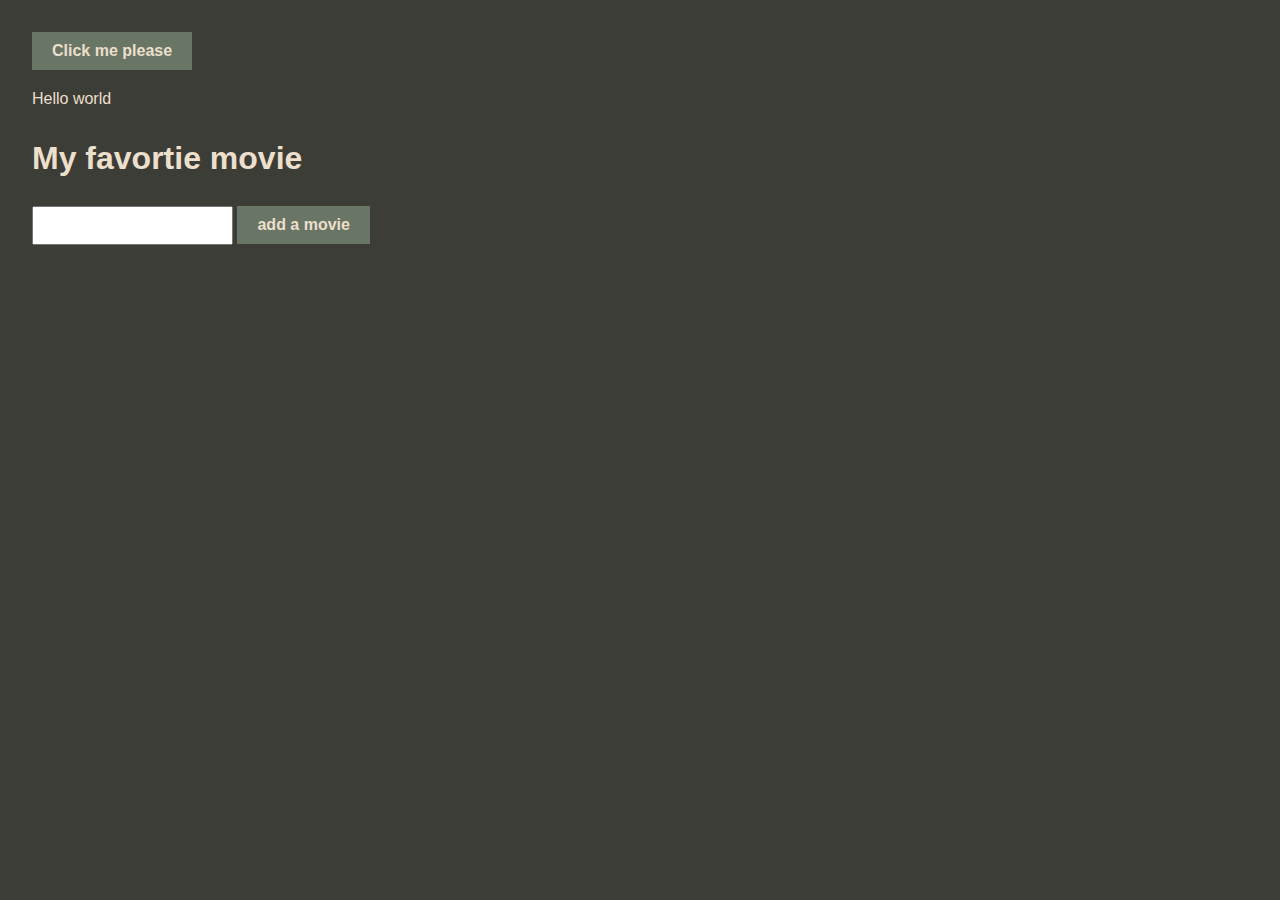
<file: index.html>
<!DOCTYPE html>
<html lang="en">
<head>
     <meta charset="UTF-8">
     <meta name="viewport" content="width=device-width, initial-scale=1.0">
     <title>test website</title>
     <link rel="stylesheet" href="style.css">
</head>
<body>

     <button onclick="simple()" id="text">Click me please</button>

     <p>Hello world</p>

     <h1>My favortie movie</h1>
     <ul id="movie-list">
     </ul>
     
     <input type="text" id="movie-name">
     <button onclick="add_movie()">add a movie</button>

     <script src="./script.js"></script>
</body>
</html>
</file>
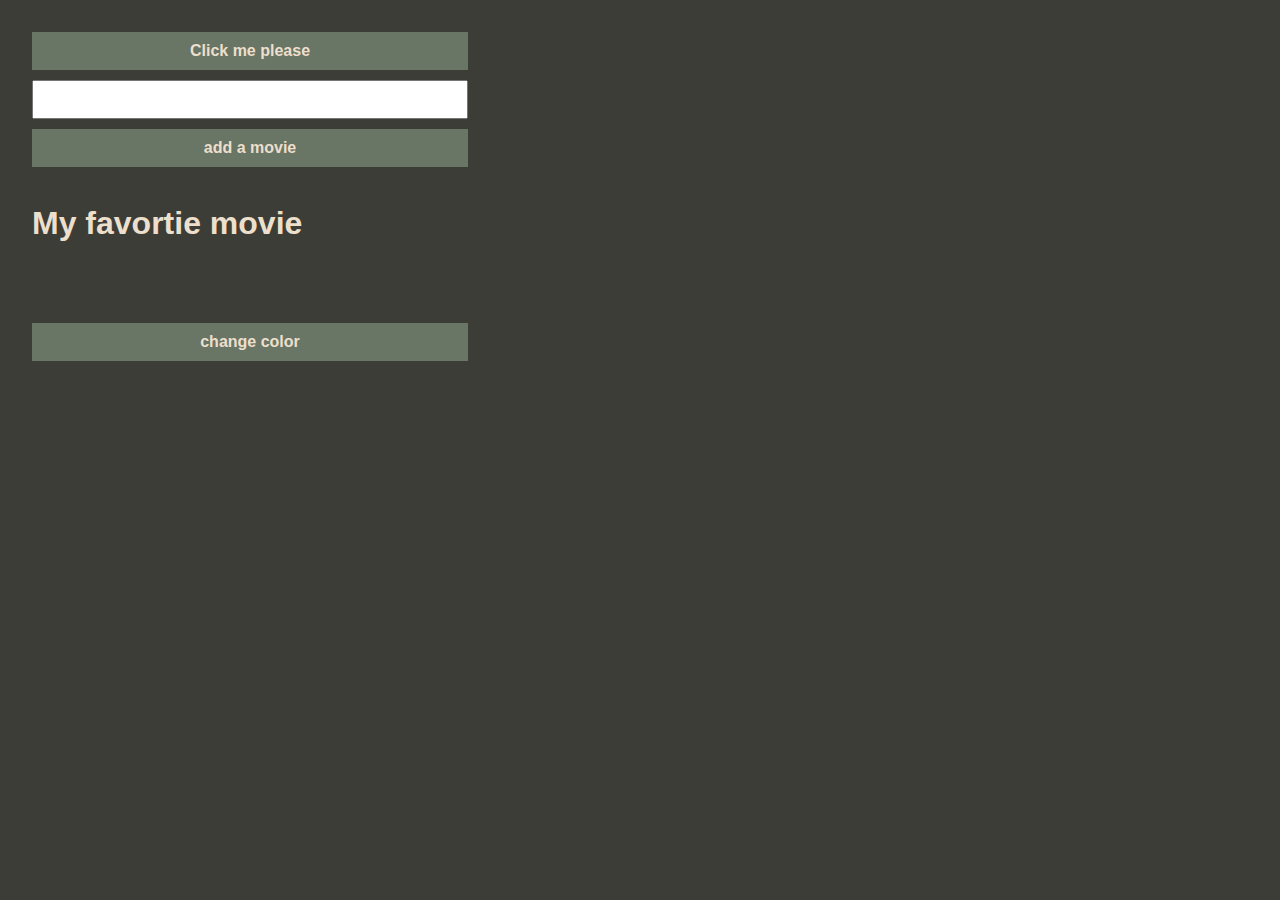
<file: day 1/index.html>
<!DOCTYPE html>
<html lang="en">
<head>
     <meta charset="UTF-8">
     <meta name="viewport" content="width=device-width, initial-scale=1.0">
     <title>test website</title>
     <link rel="stylesheet" href="style.css">
</head>
<body>

     <button onclick="simple()" id="text">Click me please</button>

     <input type="text" id="movie-name">
     <button id="add">add a movie</button>

     <h1>My favortie movie</h1>
     <ul id="movie-list">
     </ul>
     
     <button onclick="randomColor()">change color</button>

     <script src="./script.js"></script>
</body>
</html>
</file>
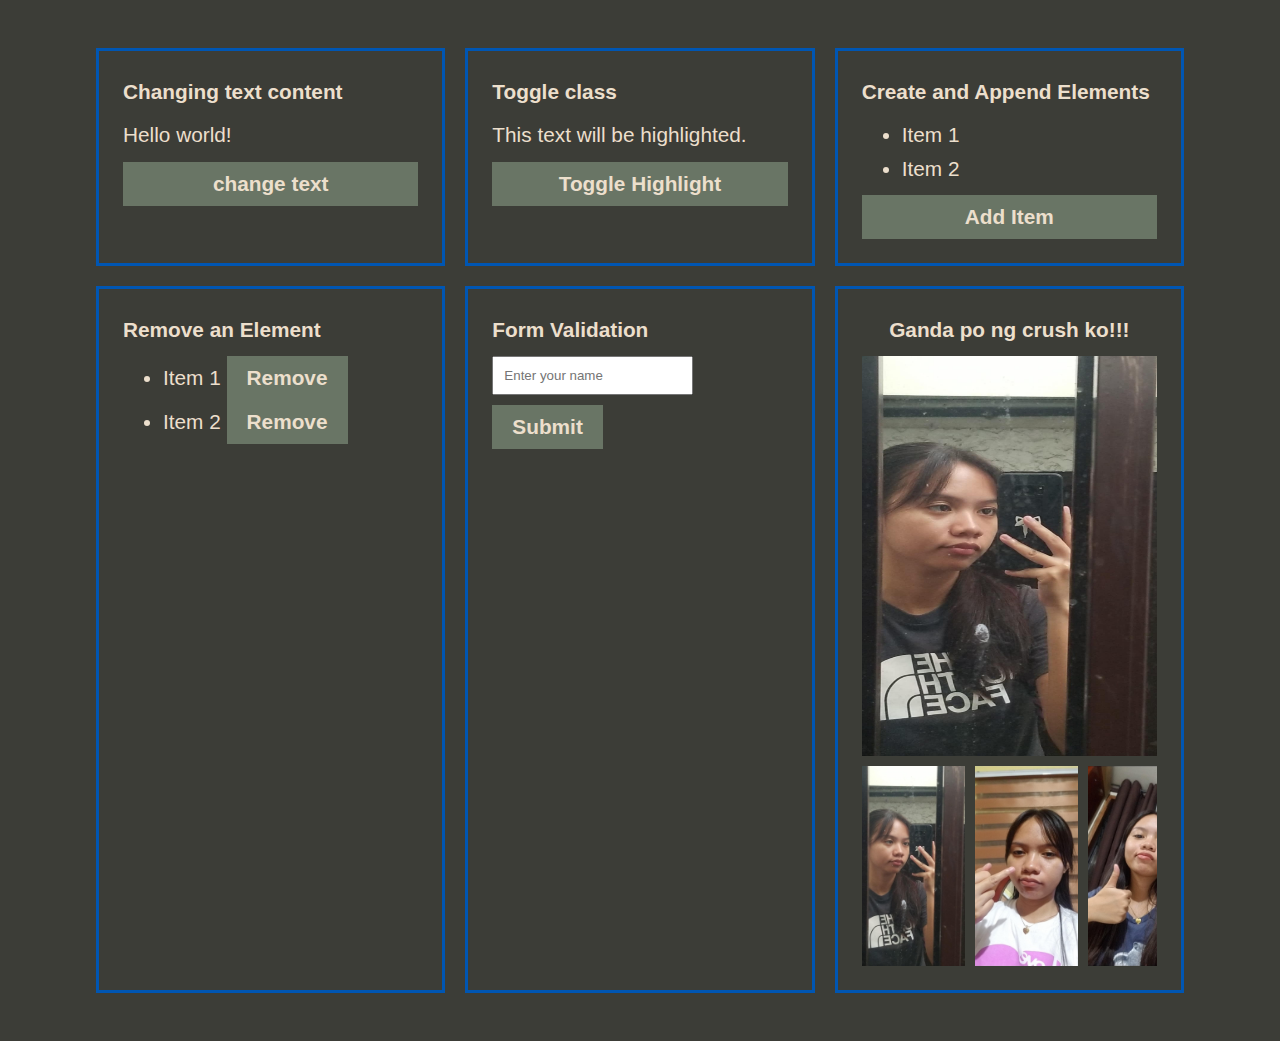
<file: day 2/index.html>
<!DOCTYPE html>
<html lang="en">
<head>
     <meta charset="UTF-8">
     <meta name="viewport" content="width=device-width, initial-scale=1.0">
     <title>Document</title>
     <link rel="stylesheet" href="../main.css">
</head>
<body>
     <div class="grid-container">
          <!-- 1. Changing Text Content -->
          <div class="card">
               <h1>Changing text content</h1>
               <p id="myText">Hello world!</p>

               <button id="chg-text">change text</button>
          </div>
          <!-- 2. toggle classes -->
          <div class="card">
               <h1>Toggle class</h1>
               <p id="toggle-text">This text will be highlighted.</p>
               <button id="toggle-high">Toggle Highlight</button>
          </div>
          <!-- 3. Create and Append Elements -->
          <div class="card">
               <h1>Create and Append Elements</h1>
               <ul id="item-list">
                    <li>Item 1</li>
                    <li>Item 2</li>
               </ul>
               <button id="add-item">Add Item</button>
          </div>
          <!-- 4. Remove an Element -->
          <div class="card">
               <h1>Remove an Element</h1>
               <ul>
                    <li>Item 1 <button class="remove-btn">Remove</button></li>
                    <li>Item 2 <button class="remove-btn">Remove</button></li>
               </ul>
          </div>
          <!-- 5. Form Validation -->
          <div class="card">
               <h1>Form Validation</h1>
               <form id="my-form">
                    <input type="text" id="name" placeholder="Enter your name" style="padding: 10px; margin-bottom:10px; "/>
                    <button type="submit">Submit</button>
               </form>
               <p id="error-message" style="color: red; display: none;">Name is required!</p>
          </div>
          <!-- 5. Form Validation -->
          <div class="card">
               <h1 style="text-align: center;">Ganda po ng crush ko!!!</h1>
               <img id="main-image" src="/day 2/1.jpg" alt="Main Image" />
               <div id="thumbnails">
                    <img src="../day 2/1.jpg"alt="Thumbnail 1" />
                    <img src="../day 2/2.jpg" alt="Thumbnail 2" />
                    <img src="../day 2/3.jpg" alt="Thumbnail 3" />
                    <img src="../day 2/4.jpg" alt="Thumbnail 3" />
                    <img src="../day 2/5.jpg" alt="Thumbnail 3" />
               </div>
          </div>

     </div>
     <script src="/day 2/script.js"></script>
</body>
</html>
</file>
<file: style.css>
body {
     line-height: 1.6;
     font-family: Arial, sans-serif;
     padding: 2rem;
     margin: 0px;
     box-sizing: border-box;
     background-color: #3C3D37;
     color: #ECDFCC;
}

button {
     padding: 10px 20px;
     font-size: 1em;
     font-weight: 800;
     background-color: #697565;
     color: #ECDFCC;
     border: none;
     cursor: pointer;
}

button:hover {
     background-color: #0056b3;
}

input {
     padding: 10px;
}
ul {
     list-style-type: none;
     padding: 0;
}

li {
     margin: 5px 0;
}
</file>
<file: day 1/style.css>
body {
     line-height: 1.6;
     font-family: Arial, sans-serif;
     padding: 2rem;
     margin: 0px;
     box-sizing: border-box;
     background-color: #3C3D37;
     color: #ECDFCC;
     display: flex;
     flex-direction: column;
     max-width: 500px;
     gap: 10px;
}

button {
     padding: 10px 20px;
     font-size: 1em;
     font-weight: 800;
     background-color: #697565;
     color: #ECDFCC;
     border: none;
     cursor: pointer;
}

button:hover {
     background-color: #0056b3;
}

input {
     padding: 10px;
}
ul {
     list-style-type: none;
     padding: 0;
}

li {
     margin: 5px 0;
}
</file>
<file: main.css>
* {
     margin: 0px;
     box-sizing: border-box;
     font-family: Arial, sans-serif;
}

body {
     background-color: #3C3D37;
     color: #ECDFCC;
     line-height: 1.6;
     padding: 2rem 5rem;
}


button {
     padding: 10px 20px;
     font-size: 1em;
     font-weight: 800;
     background-color: #697565;
     color: #ECDFCC;
     border: none;
     cursor: pointer;
}

button:hover {
     background-color: #0056b3;
}

.card {
     border: 3px solid #0056b3;
     width: 100%;
     max-width: 350px;
     height: auto;
     padding: 1.5rem;
     display: flex;
     flex-direction: column;
     gap: 10px;
     font-size: 1.3rem;
}
.card h1 {
     font-size: 1.3rem;
}

.grid-container {
     display: grid;
     grid-template-columns: repeat(3, 1fr);
     grid-template-rows: auto auto;
     gap: 20px;
     padding: 1rem;
}

#main-image {
     width: 100%;
     max-height: 400px;
     height: auto;
}

#thumbnails {
     scroll-snap-type: mandatory;
     overflow-x: scroll;
     display: flex;
     justify-content: space-between;
     gap: 10px;
}

#thumbnails img {
     width: 100%;
     height: 200px;
}




@media (max-width: 500px) {
     body {
          padding: 1rem;
     }
     .grid-container {
          grid-template-columns: repeat(1, 1fr) !important;
          grid-template-rows: auto auto;
          align-items: center;
          gap: 20px;
          padding: 0.5rem;
     } 
     .card {
          max-width: 100%;
     }
}

@media (max-width: 700px) {
     body {
          padding: 1.5rem;
     }
     .grid-container {
          grid-template-columns: repeat(2, 1fr);
          grid-template-rows: auto auto;
          gap: 20px;
          padding: 0.5rem;
     }     
}
</file>
